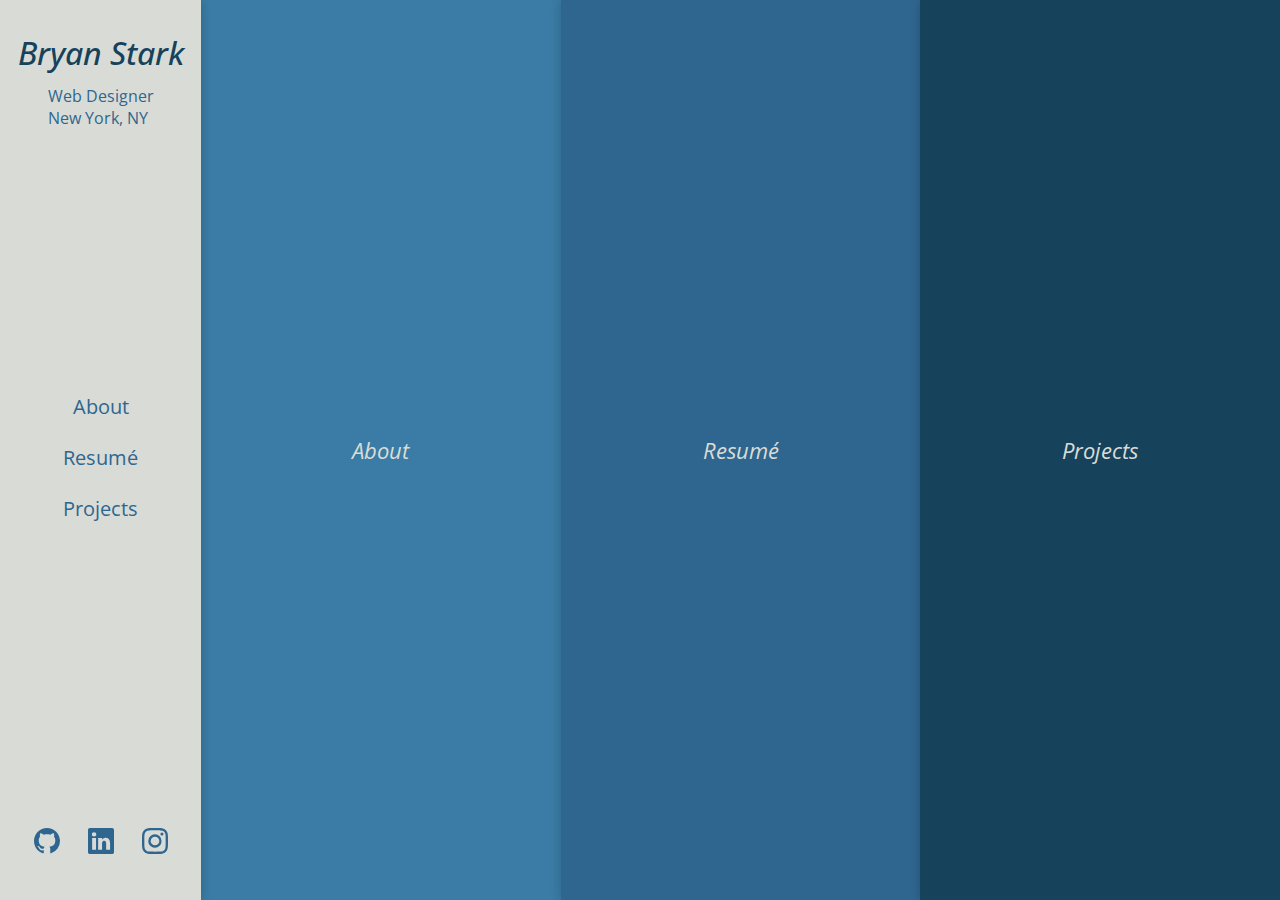
<file: index.html>
<!DOCTYPE html>
<html lang="en">
  <head>
    <meta charset="UTF-8">
    <meta http-equiv="X-UA-Compatible" content="IE=edge">
    <meta name="viewport" content="width=device-width, initial-scale=1.0">
    <title>Home</title>
    <!-- FAVICON -->
    <link rel="apple-touch-icon" sizes="180x180" href="/apple-touch-icon.png">
    <link rel="icon" type="image/png" sizes="32x32" href="/favicon-32x32.png">
    <link rel="icon" type="image/png" sizes="16x16" href="/favicon-16x16.png">
    <link rel="manifest" href="/site.webmanifest">
    <!-- GOOGLE FONTS -->
    <link rel="preconnect" href="https://fonts.googleapis.com">
    <link rel="preconnect" href="https://fonts.gstatic.com" crossorigin>
    <link href="https://fonts.googleapis.com/css2?family=Open+Sans:ital,wght@0,300;0,400;0,500;0,600;1,300;1,400;1,500;1,600&display=swap" rel="stylesheet">
    <!-- CSS STYLESHEET -->
    <link rel="stylesheet" href="style.css">
    <!-- LINEAR ICONS -->
    <script src="https://cdn.linearicons.com/free/1.0.0/svgembedder.min.js"></script>
    <!-- JQUERY -->
    <script src="https://code.jquery.com/jquery-3.7.0.min.js" integrity="sha256-2Pmvv0kuTBOenSvLm6bvfBSSHrUJ+3A7x6P5Ebd07/g=" crossorigin="anonymous"></script>
    <!-- JAVASCRIPT FILE -->
    <script src="app.js"></script>
  </head>


<body>
  <header>
    <div class="title-container">
      <div class="header-title">
        <a href="/index.html">
          <p>Bryan Stark</p>
        </a>
        <p class="mobile-subtitle">home</p>
        <div class="subtitle">
          <p class="position">Web Designer</p>
          <p class="location">New York, NY</p>
        </div>
      </div>
      <div class="mobile-menu">
        <svg xmlns="http://www.w3.org/2000/svg" width="40" height="40" fill="#16425B" class="bi bi-list" viewBox="0 0 16 16">
          <path fill-rule="evenodd" d="M2.5 12a.5.5 0 0 1 .5-.5h10a.5.5 0 0 1 0 1H3a.5.5 0 0 1-.5-.5zm0-4a.5.5 0 0 1 .5-.5h10a.5.5 0 0 1 0 1H3a.5.5 0 0 1-.5-.5zm0-4a.5.5 0 0 1 .5-.5h10a.5.5 0 0 1 0 1H3a.5.5 0 0 1-.5-.5z"/>
        </svg>
      </div>
    </div>
    <div class="navigation-menu">
      <ul class="main-links">
        <li><a href="/about.html">About</a></li>
        <li><a href="/resume.html">Resumé</a></li>
        <li><a href="/projects.html">Projects</a></li>
      </ul>
      <ul class="extra-links">
        <li>
          <a href="https://www.github.com/bryanstark1" target="_blank">
            <svg xmlns="http://www.w3.org/2000/svg" width="34" height="34" fill="#2F6690" class="bi bi-github" viewBox="0 0 16 16">
          <path d="M8 0C3.58 0 0 3.58 0 8c0 3.54 2.29 6.53 5.47 7.59.4.07.55-.17.55-.38 0-.19-.01-.82-.01-1.49-2.01.37-2.53-.49-2.69-.94-.09-.23-.48-.94-.82-1.13-.28-.15-.68-.52-.01-.53.63-.01 1.08.58 1.23.82.72 1.21 1.87.87 2.33.66.07-.52.28-.87.51-1.07-1.78-.2-3.64-.89-3.64-3.95 0-.87.31-1.59.82-2.15-.08-.2-.36-1.02.08-2.12 0 0 .67-.21 2.2.82.64-.18 1.32-.27 2-.27.68 0 1.36.09 2 .27 1.53-1.04 2.2-.82 2.2-.82.44 1.1.16 1.92.08 2.12.51.56.82 1.27.82 2.15 0 3.07-1.87 3.75-3.65 3.95.29.25.54.73.54 1.48 0 1.07-.01 1.93-.01 2.2 0 .21.15.46.55.38A8.012 8.012 0 0 0 16 8c0-4.42-3.58-8-8-8z"/>
            </svg>
          </a>
        </li>
        <li>
          <a href="https://www.linkedin.com/in/bryan-stark-61084a23b/" target="_blank">
            <svg xmlns="http://www.w3.org/2000/svg" width="34" height="34" fill="#2F6690" class="bi bi-linkedin" viewBox="0 0 16 16">
              <path d="M0 1.146C0 .513.526 0 1.175 0h13.65C15.474 0 16 .513 16 1.146v13.708c0 .633-.526 1.146-1.175 1.146H1.175C.526 16 0 15.487 0 14.854V1.146zm4.943 12.248V6.169H2.542v7.225h2.401zm-1.2-8.212c.837 0 1.358-.554 1.358-1.248-.015-.709-.52-1.248-1.342-1.248-.822 0-1.359.54-1.359 1.248 0 .694.521 1.248 1.327 1.248h.016zm4.908 8.212V9.359c0-.216.016-.432.08-.586.173-.431.568-.878 1.232-.878.869 0 1.216.662 1.216 1.634v3.865h2.401V9.25c0-2.22-1.184-3.252-2.764-3.252-1.274 0-1.845.7-2.165 1.193v.025h-.016a5.54 5.54 0 0 1 .016-.025V6.169h-2.4c.03.678 0 7.225 0 7.225h2.4z"/>
            </svg>
          </a>
        </li>
        <li>
          <a href="https://www.instagram.com/bdstark/" target="_blank">
            <svg xmlns="http://www.w3.org/2000/svg" width="34" height="34" fill="#2F6690" class="bi bi-instagram" viewBox="0 0 16 16">
              <path d="M8 0C5.829 0 5.556.01 4.703.048 3.85.088 3.269.222 2.76.42a3.917 3.917 0 0 0-1.417.923A3.927 3.927 0 0 0 .42 2.76C.222 3.268.087 3.85.048 4.7.01 5.555 0 5.827 0 8.001c0 2.172.01 2.444.048 3.297.04.852.174 1.433.372 1.942.205.526.478.972.923 1.417.444.445.89.719 1.416.923.51.198 1.09.333 1.942.372C5.555 15.99 5.827 16 8 16s2.444-.01 3.298-.048c.851-.04 1.434-.174 1.943-.372a3.916 3.916 0 0 0 1.416-.923c.445-.445.718-.891.923-1.417.197-.509.332-1.09.372-1.942C15.99 10.445 16 10.173 16 8s-.01-2.445-.048-3.299c-.04-.851-.175-1.433-.372-1.941a3.926 3.926 0 0 0-.923-1.417A3.911 3.911 0 0 0 13.24.42c-.51-.198-1.092-.333-1.943-.372C10.443.01 10.172 0 7.998 0h.003zm-.717 1.442h.718c2.136 0 2.389.007 3.232.046.78.035 1.204.166 1.486.275.373.145.64.319.92.599.28.28.453.546.598.92.11.281.24.705.275 1.485.039.843.047 1.096.047 3.231s-.008 2.389-.047 3.232c-.035.78-.166 1.203-.275 1.485a2.47 2.47 0 0 1-.599.919c-.28.28-.546.453-.92.598-.28.11-.704.24-1.485.276-.843.038-1.096.047-3.232.047s-2.39-.009-3.233-.047c-.78-.036-1.203-.166-1.485-.276a2.478 2.478 0 0 1-.92-.598 2.48 2.48 0 0 1-.6-.92c-.109-.281-.24-.705-.275-1.485-.038-.843-.046-1.096-.046-3.233 0-2.136.008-2.388.046-3.231.036-.78.166-1.204.276-1.486.145-.373.319-.64.599-.92.28-.28.546-.453.92-.598.282-.11.705-.24 1.485-.276.738-.034 1.024-.044 2.515-.045v.002zm4.988 1.328a.96.96 0 1 0 0 1.92.96.96 0 0 0 0-1.92zm-4.27 1.122a4.109 4.109 0 1 0 0 8.217 4.109 4.109 0 0 0 0-8.217zm0 1.441a2.667 2.667 0 1 1 0 5.334 2.667 2.667 0 0 1 0-5.334z"/>
            </svg>
          </a>
        </li>
      </ul>
    </div>
  </header>
  <article>
    <a class="about section" href="/about.html"><div>About</div></a>
    <a class="resume section" href="/resume.html"><div>Resumé</div></a>
    <a class="projects section" href="/projects.html"><div>Projects</div></a>
  </article>
</body>
</html>
</file>
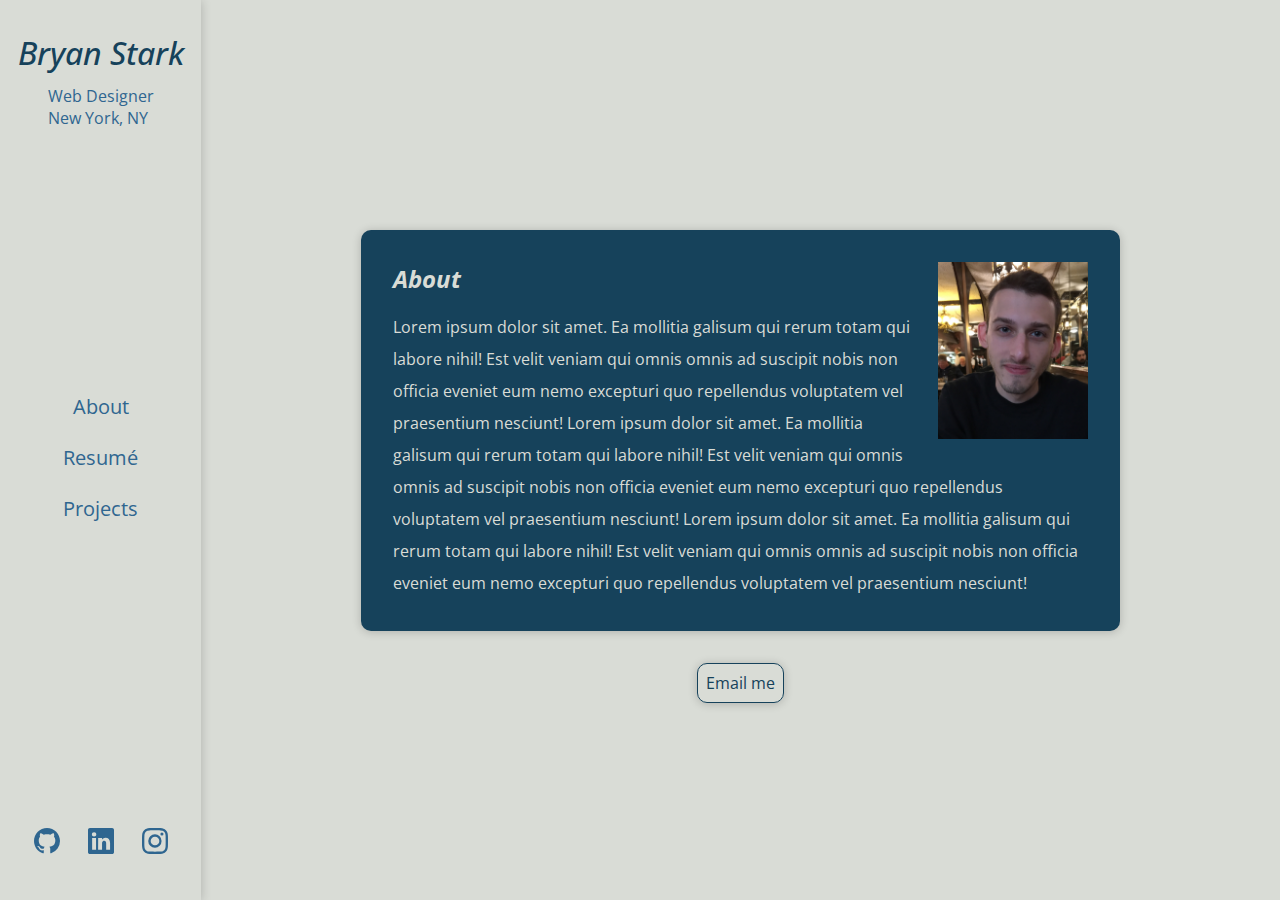
<file: about.html>
<!DOCTYPE html>
<html lang="en">
  <head>
    <meta charset="UTF-8">
    <meta http-equiv="X-UA-Compatible" content="IE=edge">
    <meta name="viewport" content="width=device-width, initial-scale=1.0">
    <title>About</title>
    <!-- FAVICON -->
    <link rel="apple-touch-icon" sizes="180x180" href="/apple-touch-icon.png">
    <link rel="icon" type="image/png" sizes="32x32" href="/favicon-32x32.png">
    <link rel="icon" type="image/png" sizes="16x16" href="/favicon-16x16.png">
    <link rel="manifest" href="/site.webmanifest">
    <!-- GOOGLE FONTS -->
    <link rel="preconnect" href="https://fonts.googleapis.com">
    <link rel="preconnect" href="https://fonts.gstatic.com" crossorigin>
    <link href="https://fonts.googleapis.com/css2?family=Open+Sans:ital,wght@0,300;0,400;0,500;0,600;1,300;1,400;1,500;1,600&display=swap" rel="stylesheet">
    <!-- CSS STYLESHEET -->
    <link rel="stylesheet" href="style.css">
    <!-- LINEAR ICONS -->
    <script src="https://cdn.linearicons.com/free/1.0.0/svgembedder.min.js"></script>
    <!-- JQUERY -->
    <script src="https://code.jquery.com/jquery-3.7.0.min.js" integrity="sha256-2Pmvv0kuTBOenSvLm6bvfBSSHrUJ+3A7x6P5Ebd07/g=" crossorigin="anonymous"></script>
    <!-- JAVASCRIPT FILE -->
    <script src="app.js"></script>
  </head>


<body>
  <header>
    <div class="title-container">
      <div class="header-title">
        <a href="/index.html">
          <p>Bryan Stark</p>
        </a>
        <p class="mobile-subtitle">about</p>
        <div class="subtitle">
          <p class="position">Web Designer</p>
          <p class="location">New York, NY</p>
        </div>
      </div>
      <div class="mobile-menu">
        <svg xmlns="http://www.w3.org/2000/svg" width="40" height="40" fill="#16425B" class="bi bi-list" viewBox="0 0 16 16">
          <path fill-rule="evenodd" d="M2.5 12a.5.5 0 0 1 .5-.5h10a.5.5 0 0 1 0 1H3a.5.5 0 0 1-.5-.5zm0-4a.5.5 0 0 1 .5-.5h10a.5.5 0 0 1 0 1H3a.5.5 0 0 1-.5-.5zm0-4a.5.5 0 0 1 .5-.5h10a.5.5 0 0 1 0 1H3a.5.5 0 0 1-.5-.5z"/>
        </svg>
      </div>
    </div>
    <div class="navigation-menu">
      <ul class="main-links">
        <li><a href="/about.html">About</a></li>
        <li><a href="/resume.html">Resumé</a></li>
        <li><a href="/projects.html">Projects</a></li>
      </ul>
      <ul class="extra-links">
        <li>
          <a href="https://www.github.com/bryanstark1" target="_blank">
            <svg xmlns="http://www.w3.org/2000/svg" width="34" height="34" fill="#2F6690" class="bi bi-github" viewBox="0 0 16 16">
          <path d="M8 0C3.58 0 0 3.58 0 8c0 3.54 2.29 6.53 5.47 7.59.4.07.55-.17.55-.38 0-.19-.01-.82-.01-1.49-2.01.37-2.53-.49-2.69-.94-.09-.23-.48-.94-.82-1.13-.28-.15-.68-.52-.01-.53.63-.01 1.08.58 1.23.82.72 1.21 1.87.87 2.33.66.07-.52.28-.87.51-1.07-1.78-.2-3.64-.89-3.64-3.95 0-.87.31-1.59.82-2.15-.08-.2-.36-1.02.08-2.12 0 0 .67-.21 2.2.82.64-.18 1.32-.27 2-.27.68 0 1.36.09 2 .27 1.53-1.04 2.2-.82 2.2-.82.44 1.1.16 1.92.08 2.12.51.56.82 1.27.82 2.15 0 3.07-1.87 3.75-3.65 3.95.29.25.54.73.54 1.48 0 1.07-.01 1.93-.01 2.2 0 .21.15.46.55.38A8.012 8.012 0 0 0 16 8c0-4.42-3.58-8-8-8z"/>
            </svg>
          </a>
        </li>
        <li>
          <a href="https://www.linkedin.com/in/bryan-stark-61084a23b/" target="_blank">
            <svg xmlns="http://www.w3.org/2000/svg" width="34" height="34" fill="#2F6690" class="bi bi-linkedin" viewBox="0 0 16 16">
              <path d="M0 1.146C0 .513.526 0 1.175 0h13.65C15.474 0 16 .513 16 1.146v13.708c0 .633-.526 1.146-1.175 1.146H1.175C.526 16 0 15.487 0 14.854V1.146zm4.943 12.248V6.169H2.542v7.225h2.401zm-1.2-8.212c.837 0 1.358-.554 1.358-1.248-.015-.709-.52-1.248-1.342-1.248-.822 0-1.359.54-1.359 1.248 0 .694.521 1.248 1.327 1.248h.016zm4.908 8.212V9.359c0-.216.016-.432.08-.586.173-.431.568-.878 1.232-.878.869 0 1.216.662 1.216 1.634v3.865h2.401V9.25c0-2.22-1.184-3.252-2.764-3.252-1.274 0-1.845.7-2.165 1.193v.025h-.016a5.54 5.54 0 0 1 .016-.025V6.169h-2.4c.03.678 0 7.225 0 7.225h2.4z"/>
            </svg>
          </a>
        </li>
        <li>
          <a href="https://www.instagram.com/bdstark/" target="_blank">
            <svg xmlns="http://www.w3.org/2000/svg" width="34" height="34" fill="#2F6690" class="bi bi-instagram" viewBox="0 0 16 16">
              <path d="M8 0C5.829 0 5.556.01 4.703.048 3.85.088 3.269.222 2.76.42a3.917 3.917 0 0 0-1.417.923A3.927 3.927 0 0 0 .42 2.76C.222 3.268.087 3.85.048 4.7.01 5.555 0 5.827 0 8.001c0 2.172.01 2.444.048 3.297.04.852.174 1.433.372 1.942.205.526.478.972.923 1.417.444.445.89.719 1.416.923.51.198 1.09.333 1.942.372C5.555 15.99 5.827 16 8 16s2.444-.01 3.298-.048c.851-.04 1.434-.174 1.943-.372a3.916 3.916 0 0 0 1.416-.923c.445-.445.718-.891.923-1.417.197-.509.332-1.09.372-1.942C15.99 10.445 16 10.173 16 8s-.01-2.445-.048-3.299c-.04-.851-.175-1.433-.372-1.941a3.926 3.926 0 0 0-.923-1.417A3.911 3.911 0 0 0 13.24.42c-.51-.198-1.092-.333-1.943-.372C10.443.01 10.172 0 7.998 0h.003zm-.717 1.442h.718c2.136 0 2.389.007 3.232.046.78.035 1.204.166 1.486.275.373.145.64.319.92.599.28.28.453.546.598.92.11.281.24.705.275 1.485.039.843.047 1.096.047 3.231s-.008 2.389-.047 3.232c-.035.78-.166 1.203-.275 1.485a2.47 2.47 0 0 1-.599.919c-.28.28-.546.453-.92.598-.28.11-.704.24-1.485.276-.843.038-1.096.047-3.232.047s-2.39-.009-3.233-.047c-.78-.036-1.203-.166-1.485-.276a2.478 2.478 0 0 1-.92-.598 2.48 2.48 0 0 1-.6-.92c-.109-.281-.24-.705-.275-1.485-.038-.843-.046-1.096-.046-3.233 0-2.136.008-2.388.046-3.231.036-.78.166-1.204.276-1.486.145-.373.319-.64.599-.92.28-.28.546-.453.92-.598.282-.11.705-.24 1.485-.276.738-.034 1.024-.044 2.515-.045v.002zm4.988 1.328a.96.96 0 1 0 0 1.92.96.96 0 0 0 0-1.92zm-4.27 1.122a4.109 4.109 0 1 0 0 8.217 4.109 4.109 0 0 0 0-8.217zm0 1.441a2.667 2.667 0 1 1 0 5.334 2.667 2.667 0 0 1 0-5.334z"/>
            </svg>
          </a>
        </li>
      </ul>
    </div>
  </header>
		<div id="modal">
			<div id="modal-textbox">
        <h1>Continue in e-mail client</h1>
				<p>Your e-mail should have opened in your default e-mail client. Please continue from there.<br><br> Hope to hear from you soon!</p>
				<a id="close" href="#">Close</a>
			</div>
		</div>
  <article class="about">
    <div class="biography">
      <div class="bio-card">
        <img src="../files/IMG_0028.JPG" alt="Bryan Stark">
        <h2>About</h2>
        <p>Lorem ipsum dolor sit amet. Ea mollitia galisum qui rerum totam qui labore nihil! Est velit veniam qui omnis omnis ad suscipit nobis non officia eveniet eum nemo excepturi quo repellendus voluptatem vel praesentium nesciunt! Lorem ipsum dolor sit amet. Ea mollitia galisum qui rerum totam qui labore nihil! Est velit veniam qui omnis omnis ad suscipit nobis non officia eveniet eum nemo excepturi quo repellendus voluptatem vel praesentium nesciunt! Lorem ipsum dolor sit amet. Ea mollitia galisum qui rerum totam qui labore nihil! Est velit veniam qui omnis omnis ad suscipit nobis non officia eveniet eum nemo excepturi quo repellendus voluptatem vel praesentium nesciunt!</p>
      </div>
      <a id='email-button' href="mailto:bryanstark92@gmail.com">Email me</a>
    </div>
  </article>
</body>
</html>
</file>
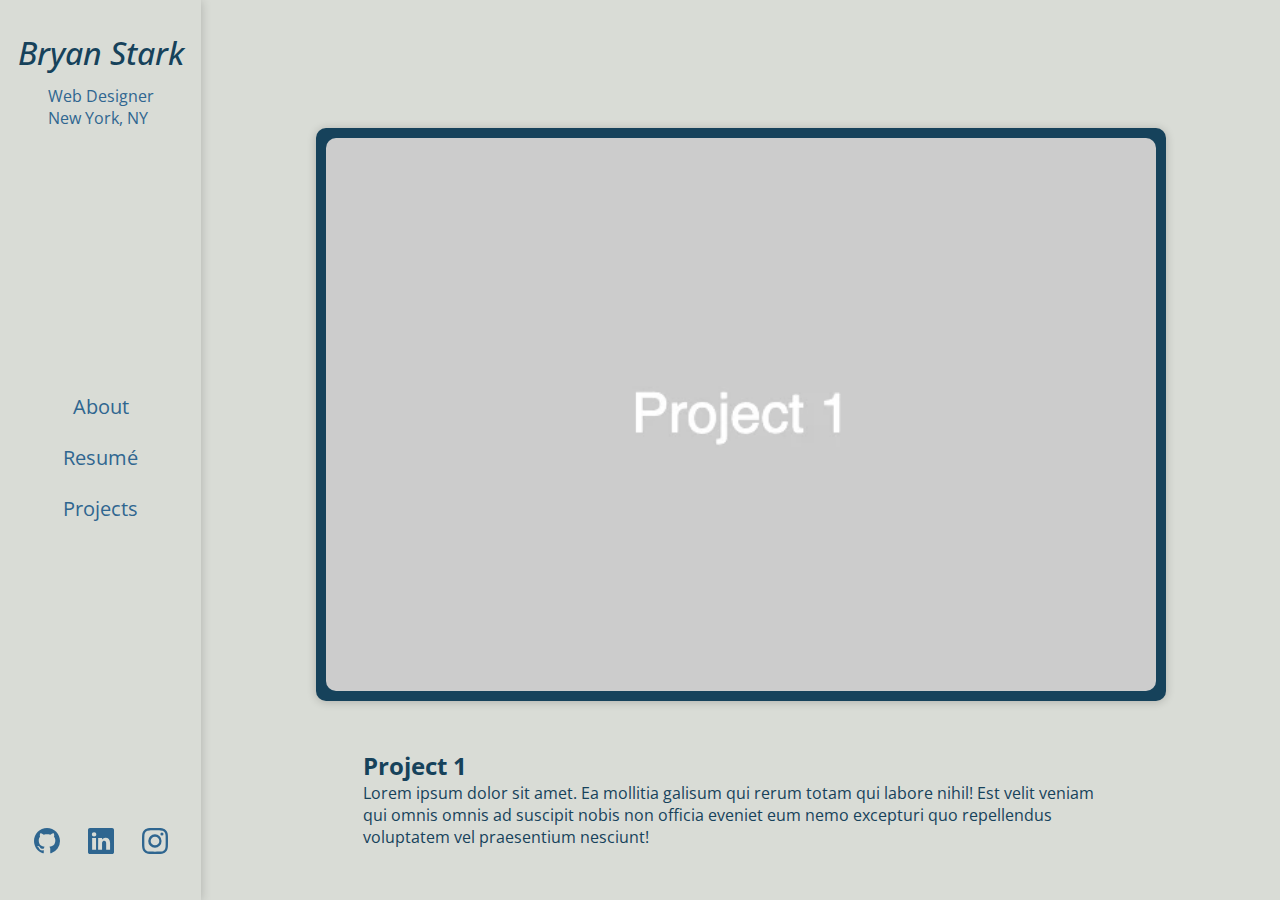
<file: projects.html>
<!DOCTYPE html>
<html lang="en">
  <head>
    <meta charset="UTF-8">
    <meta http-equiv="X-UA-Compatible" content="IE=edge">
    <meta name="viewport" content="width=device-width, initial-scale=1.0">
    <title>Projects</title>
    <!-- FAVICON -->
    <link rel="apple-touch-icon" sizes="180x180" href="/apple-touch-icon.png">
    <link rel="icon" type="image/png" sizes="32x32" href="/favicon-32x32.png">
    <link rel="icon" type="image/png" sizes="16x16" href="/favicon-16x16.png">
    <link rel="manifest" href="/site.webmanifest">
    <!-- GOOGLE FONTS -->
    <link rel="preconnect" href="https://fonts.googleapis.com">
    <link rel="preconnect" href="https://fonts.gstatic.com" crossorigin>
    <link href="https://fonts.googleapis.com/css2?family=Open+Sans:ital,wght@0,300;0,400;0,500;0,600;1,300;1,400;1,500;1,600&display=swap" rel="stylesheet">
    <!-- CSS STYLESHEET -->
    <link rel="stylesheet" href="style.css">
    <!-- LINEAR ICONS -->
    <script src="https://cdn.linearicons.com/free/1.0.0/svgembedder.min.js"></script>
    <!-- JQUERY -->
    <script src="https://code.jquery.com/jquery-3.7.0.min.js" integrity="sha256-2Pmvv0kuTBOenSvLm6bvfBSSHrUJ+3A7x6P5Ebd07/g=" crossorigin="anonymous"></script>
    <!-- JAVASCRIPT FILE -->
    <script src="app.js"></script>
  </head>


<body>
  <header>
    <div class="title-container">
      <div class="header-title">
        <a href="/index.html">
          <p>Bryan Stark</p>
        </a>
        <p class="mobile-subtitle">projects</p>
        <div class="subtitle">
          <p class="position">Web Designer</p>
          <p class="location">New York, NY</p>
        </div>
      </div>
      <div class="mobile-menu">
        <svg xmlns="http://www.w3.org/2000/svg" width="40" height="40" fill="#16425B" class="bi bi-list" viewBox="0 0 16 16">
          <path fill-rule="evenodd" d="M2.5 12a.5.5 0 0 1 .5-.5h10a.5.5 0 0 1 0 1H3a.5.5 0 0 1-.5-.5zm0-4a.5.5 0 0 1 .5-.5h10a.5.5 0 0 1 0 1H3a.5.5 0 0 1-.5-.5zm0-4a.5.5 0 0 1 .5-.5h10a.5.5 0 0 1 0 1H3a.5.5 0 0 1-.5-.5z"/>
        </svg>
      </div>
    </div>
    <div class="navigation-menu">
      <ul class="main-links">
        <li><a href="/about.html">About</a></li>
        <li><a href="/resume.html">Resumé</a></li>
        <li><a href="/projects.html">Projects</a></li>
      </ul>
      <ul class="extra-links">
        <li>
          <a href="https://www.github.com/bryanstark1" target="_blank">
            <svg xmlns="http://www.w3.org/2000/svg" width="34" height="34" fill="#2F6690" class="bi bi-github" viewBox="0 0 16 16">
          <path d="M8 0C3.58 0 0 3.58 0 8c0 3.54 2.29 6.53 5.47 7.59.4.07.55-.17.55-.38 0-.19-.01-.82-.01-1.49-2.01.37-2.53-.49-2.69-.94-.09-.23-.48-.94-.82-1.13-.28-.15-.68-.52-.01-.53.63-.01 1.08.58 1.23.82.72 1.21 1.87.87 2.33.66.07-.52.28-.87.51-1.07-1.78-.2-3.64-.89-3.64-3.95 0-.87.31-1.59.82-2.15-.08-.2-.36-1.02.08-2.12 0 0 .67-.21 2.2.82.64-.18 1.32-.27 2-.27.68 0 1.36.09 2 .27 1.53-1.04 2.2-.82 2.2-.82.44 1.1.16 1.92.08 2.12.51.56.82 1.27.82 2.15 0 3.07-1.87 3.75-3.65 3.95.29.25.54.73.54 1.48 0 1.07-.01 1.93-.01 2.2 0 .21.15.46.55.38A8.012 8.012 0 0 0 16 8c0-4.42-3.58-8-8-8z"/>
            </svg>
          </a>
        </li>
        <li>
          <a href="https://www.linkedin.com/in/bryan-stark-61084a23b/" target="_blank">
            <svg xmlns="http://www.w3.org/2000/svg" width="34" height="34" fill="#2F6690" class="bi bi-linkedin" viewBox="0 0 16 16">
              <path d="M0 1.146C0 .513.526 0 1.175 0h13.65C15.474 0 16 .513 16 1.146v13.708c0 .633-.526 1.146-1.175 1.146H1.175C.526 16 0 15.487 0 14.854V1.146zm4.943 12.248V6.169H2.542v7.225h2.401zm-1.2-8.212c.837 0 1.358-.554 1.358-1.248-.015-.709-.52-1.248-1.342-1.248-.822 0-1.359.54-1.359 1.248 0 .694.521 1.248 1.327 1.248h.016zm4.908 8.212V9.359c0-.216.016-.432.08-.586.173-.431.568-.878 1.232-.878.869 0 1.216.662 1.216 1.634v3.865h2.401V9.25c0-2.22-1.184-3.252-2.764-3.252-1.274 0-1.845.7-2.165 1.193v.025h-.016a5.54 5.54 0 0 1 .016-.025V6.169h-2.4c.03.678 0 7.225 0 7.225h2.4z"/>
            </svg>
          </a>
        </li>
        <li>
          <a href="https://www.instagram.com/bdstark/" target="_blank">
            <svg xmlns="http://www.w3.org/2000/svg" width="34" height="34" fill="#2F6690" class="bi bi-instagram" viewBox="0 0 16 16">
              <path d="M8 0C5.829 0 5.556.01 4.703.048 3.85.088 3.269.222 2.76.42a3.917 3.917 0 0 0-1.417.923A3.927 3.927 0 0 0 .42 2.76C.222 3.268.087 3.85.048 4.7.01 5.555 0 5.827 0 8.001c0 2.172.01 2.444.048 3.297.04.852.174 1.433.372 1.942.205.526.478.972.923 1.417.444.445.89.719 1.416.923.51.198 1.09.333 1.942.372C5.555 15.99 5.827 16 8 16s2.444-.01 3.298-.048c.851-.04 1.434-.174 1.943-.372a3.916 3.916 0 0 0 1.416-.923c.445-.445.718-.891.923-1.417.197-.509.332-1.09.372-1.942C15.99 10.445 16 10.173 16 8s-.01-2.445-.048-3.299c-.04-.851-.175-1.433-.372-1.941a3.926 3.926 0 0 0-.923-1.417A3.911 3.911 0 0 0 13.24.42c-.51-.198-1.092-.333-1.943-.372C10.443.01 10.172 0 7.998 0h.003zm-.717 1.442h.718c2.136 0 2.389.007 3.232.046.78.035 1.204.166 1.486.275.373.145.64.319.92.599.28.28.453.546.598.92.11.281.24.705.275 1.485.039.843.047 1.096.047 3.231s-.008 2.389-.047 3.232c-.035.78-.166 1.203-.275 1.485a2.47 2.47 0 0 1-.599.919c-.28.28-.546.453-.92.598-.28.11-.704.24-1.485.276-.843.038-1.096.047-3.232.047s-2.39-.009-3.233-.047c-.78-.036-1.203-.166-1.485-.276a2.478 2.478 0 0 1-.92-.598 2.48 2.48 0 0 1-.6-.92c-.109-.281-.24-.705-.275-1.485-.038-.843-.046-1.096-.046-3.233 0-2.136.008-2.388.046-3.231.036-.78.166-1.204.276-1.486.145-.373.319-.64.599-.92.28-.28.546-.453.92-.598.282-.11.705-.24 1.485-.276.738-.034 1.024-.044 2.515-.045v.002zm4.988 1.328a.96.96 0 1 0 0 1.92.96.96 0 0 0 0-1.92zm-4.27 1.122a4.109 4.109 0 1 0 0 8.217 4.109 4.109 0 0 0 0-8.217zm0 1.441a2.667 2.667 0 1 1 0 5.334 2.667 2.667 0 0 1 0-5.334z"/>
            </svg>
          </a>
        </li>
      </ul>
    </div>
  </header>
  <article class="projects">
    <div class="carousel-container">
      <div class="carousel-button previous">
        <svg class="lnr lnr-chevron-left"><use xlink:href="#lnr-chevron-left"></use></svg>
      </div>
      <div class="carousel-images">
        <img src="/files/project1.webp" alt="Project 1">
        <img src="/files/project2.webp" alt="Project 2">
        <img src="/files/project3.webp" alt="Project 3">
      </div>
      <div class="carousel-button next">
        <svg class="lnr lnr-chevron-right"><use xlink:href="#lnr-chevron-right"></use></svg>
      </div>
    </div>
    <div class="carousel-text">
      <div class="card">
        <h2>Project 1</h2>
        <p>Lorem ipsum dolor sit amet. Ea mollitia galisum qui rerum totam qui labore nihil! Est velit veniam qui omnis omnis ad suscipit nobis non officia eveniet eum nemo excepturi quo repellendus voluptatem vel praesentium nesciunt!</p>
      </div>
      <div class="card">
        <h2>Project 2</h2>
        <p>Lorem ipsum dolor sit amet. Ea mollitia galisum qui rerum totam qui labore nihil! Est velit veniam qui omnis omnis ad suscipit nobis non officia eveniet eum nemo excepturi quo repellendus voluptatem vel praesentium nesciunt! Lorem ipsum dolor sit amet. Ea mollitia galisum qui rerum totam qui labore nihil! Est velit veniam qui omnis omnis ad suscipit nobis non officia eveniet eum nemo excepturi quo repellendus voluptatem vel praesentium nesciunt!</p>
      </div>
      <div class="card">
        <h2>Project 3</h2>
        <p>Lorem ipsum dolor sit amet. Ea mollitia galisum qui rerum totam qui labore nihil! Est velit veniam qui omnis omnis ad suscipit nobis non officia eveniet eum nemo excepturi quo repellendus voluptatem vel praesentium nesciunt! Lorem ipsum dolor sit amet. Ea mollitia galisum qui rerum</p>
      </div>
    </div>
  </article>
</body>
</html>
</file>
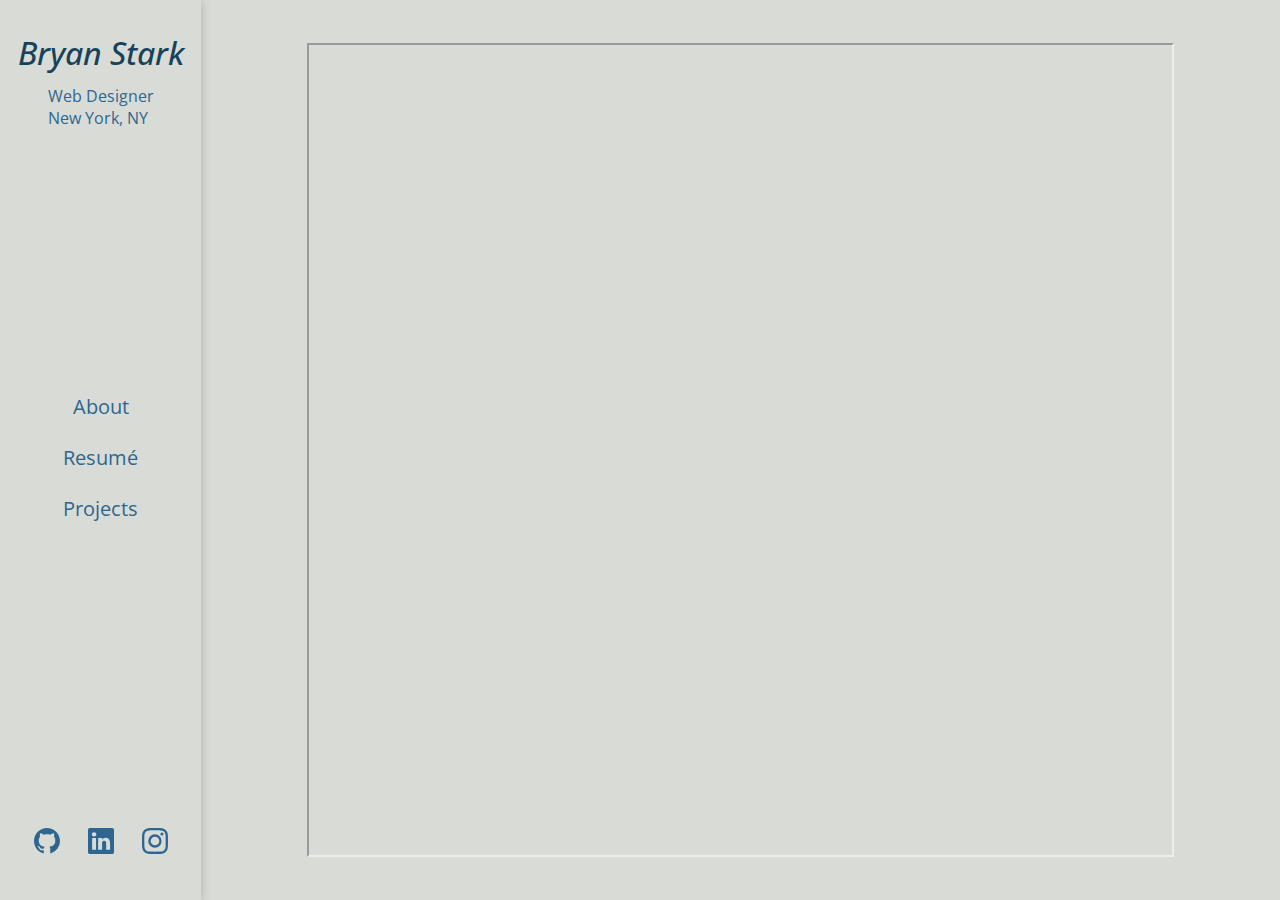
<file: resume.html>
<!DOCTYPE html>
<html lang="en">
  <head>
    <meta charset="UTF-8">
    <meta http-equiv="X-UA-Compatible" content="IE=edge">
    <meta name="viewport" content="width=device-width, initial-scale=1.0">
    <title>Resumé</title>
    <!-- FAVICON -->
    <link rel="apple-touch-icon" sizes="180x180" href="/apple-touch-icon.png">
    <link rel="icon" type="image/png" sizes="32x32" href="/favicon-32x32.png">
    <link rel="icon" type="image/png" sizes="16x16" href="/favicon-16x16.png">
    <link rel="manifest" href="/site.webmanifest">
    <!-- GOOGLE FONTS -->
    <link rel="preconnect" href="https://fonts.googleapis.com">
    <link rel="preconnect" href="https://fonts.gstatic.com" crossorigin>
    <link href="https://fonts.googleapis.com/css2?family=Open+Sans:ital,wght@0,300;0,400;0,500;0,600;1,300;1,400;1,500;1,600&display=swap" rel="stylesheet">
    <!-- CSS STYLESHEET -->
    <link rel="stylesheet" href="style.css">
    <!-- LINEAR ICONS -->
    <script src="https://cdn.linearicons.com/free/1.0.0/svgembedder.min.js"></script>
    <!-- JQUERY -->
    <script src="https://code.jquery.com/jquery-3.7.0.min.js" integrity="sha256-2Pmvv0kuTBOenSvLm6bvfBSSHrUJ+3A7x6P5Ebd07/g=" crossorigin="anonymous"></script>
    <!-- JAVASCRIPT FILE -->
    <script src="app.js"></script>
  </head>


<body>
  <header>
    <div class="title-container">
      <div class="header-title">
        <a href="/index.html">
          <p>Bryan Stark</p>
        </a>
        <p class="mobile-subtitle">resumé</p>
        <div class="subtitle">
          <p class="position">Web Designer</p>
          <p class="location">New York, NY</p>
        </div>
      </div>
      <div class="mobile-menu">
        <svg xmlns="http://www.w3.org/2000/svg" width="40" height="40" fill="#16425B" class="bi bi-list" viewBox="0 0 16 16">
          <path fill-rule="evenodd" d="M2.5 12a.5.5 0 0 1 .5-.5h10a.5.5 0 0 1 0 1H3a.5.5 0 0 1-.5-.5zm0-4a.5.5 0 0 1 .5-.5h10a.5.5 0 0 1 0 1H3a.5.5 0 0 1-.5-.5zm0-4a.5.5 0 0 1 .5-.5h10a.5.5 0 0 1 0 1H3a.5.5 0 0 1-.5-.5z"/>
        </svg>
      </div>
    </div>
    <div class="navigation-menu">
      <ul class="main-links">
        <li><a href="/about.html">About</a></li>
        <li><a href="/resume.html">Resumé</a></li>
        <li><a href="/projects.html">Projects</a></li>
      </ul>
      <ul class="extra-links">
        <li>
          <a href="https://www.github.com/bryanstark1" target="_blank">
            <svg xmlns="http://www.w3.org/2000/svg" width="34" height="34" fill="#2F6690" class="bi bi-github" viewBox="0 0 16 16">
          <path d="M8 0C3.58 0 0 3.58 0 8c0 3.54 2.29 6.53 5.47 7.59.4.07.55-.17.55-.38 0-.19-.01-.82-.01-1.49-2.01.37-2.53-.49-2.69-.94-.09-.23-.48-.94-.82-1.13-.28-.15-.68-.52-.01-.53.63-.01 1.08.58 1.23.82.72 1.21 1.87.87 2.33.66.07-.52.28-.87.51-1.07-1.78-.2-3.64-.89-3.64-3.95 0-.87.31-1.59.82-2.15-.08-.2-.36-1.02.08-2.12 0 0 .67-.21 2.2.82.64-.18 1.32-.27 2-.27.68 0 1.36.09 2 .27 1.53-1.04 2.2-.82 2.2-.82.44 1.1.16 1.92.08 2.12.51.56.82 1.27.82 2.15 0 3.07-1.87 3.75-3.65 3.95.29.25.54.73.54 1.48 0 1.07-.01 1.93-.01 2.2 0 .21.15.46.55.38A8.012 8.012 0 0 0 16 8c0-4.42-3.58-8-8-8z"/>
            </svg>
          </a>
        </li>
        <li>
          <a href="https://www.linkedin.com/in/bryan-stark-61084a23b/" target="_blank">
            <svg xmlns="http://www.w3.org/2000/svg" width="34" height="34" fill="#2F6690" class="bi bi-linkedin" viewBox="0 0 16 16">
              <path d="M0 1.146C0 .513.526 0 1.175 0h13.65C15.474 0 16 .513 16 1.146v13.708c0 .633-.526 1.146-1.175 1.146H1.175C.526 16 0 15.487 0 14.854V1.146zm4.943 12.248V6.169H2.542v7.225h2.401zm-1.2-8.212c.837 0 1.358-.554 1.358-1.248-.015-.709-.52-1.248-1.342-1.248-.822 0-1.359.54-1.359 1.248 0 .694.521 1.248 1.327 1.248h.016zm4.908 8.212V9.359c0-.216.016-.432.08-.586.173-.431.568-.878 1.232-.878.869 0 1.216.662 1.216 1.634v3.865h2.401V9.25c0-2.22-1.184-3.252-2.764-3.252-1.274 0-1.845.7-2.165 1.193v.025h-.016a5.54 5.54 0 0 1 .016-.025V6.169h-2.4c.03.678 0 7.225 0 7.225h2.4z"/>
            </svg>
          </a>
        </li>
        <li>
          <a href="https://www.instagram.com/bdstark/" target="_blank">
            <svg xmlns="http://www.w3.org/2000/svg" width="34" height="34" fill="#2F6690" class="bi bi-instagram" viewBox="0 0 16 16">
              <path d="M8 0C5.829 0 5.556.01 4.703.048 3.85.088 3.269.222 2.76.42a3.917 3.917 0 0 0-1.417.923A3.927 3.927 0 0 0 .42 2.76C.222 3.268.087 3.85.048 4.7.01 5.555 0 5.827 0 8.001c0 2.172.01 2.444.048 3.297.04.852.174 1.433.372 1.942.205.526.478.972.923 1.417.444.445.89.719 1.416.923.51.198 1.09.333 1.942.372C5.555 15.99 5.827 16 8 16s2.444-.01 3.298-.048c.851-.04 1.434-.174 1.943-.372a3.916 3.916 0 0 0 1.416-.923c.445-.445.718-.891.923-1.417.197-.509.332-1.09.372-1.942C15.99 10.445 16 10.173 16 8s-.01-2.445-.048-3.299c-.04-.851-.175-1.433-.372-1.941a3.926 3.926 0 0 0-.923-1.417A3.911 3.911 0 0 0 13.24.42c-.51-.198-1.092-.333-1.943-.372C10.443.01 10.172 0 7.998 0h.003zm-.717 1.442h.718c2.136 0 2.389.007 3.232.046.78.035 1.204.166 1.486.275.373.145.64.319.92.599.28.28.453.546.598.92.11.281.24.705.275 1.485.039.843.047 1.096.047 3.231s-.008 2.389-.047 3.232c-.035.78-.166 1.203-.275 1.485a2.47 2.47 0 0 1-.599.919c-.28.28-.546.453-.92.598-.28.11-.704.24-1.485.276-.843.038-1.096.047-3.232.047s-2.39-.009-3.233-.047c-.78-.036-1.203-.166-1.485-.276a2.478 2.478 0 0 1-.92-.598 2.48 2.48 0 0 1-.6-.92c-.109-.281-.24-.705-.275-1.485-.038-.843-.046-1.096-.046-3.233 0-2.136.008-2.388.046-3.231.036-.78.166-1.204.276-1.486.145-.373.319-.64.599-.92.28-.28.546-.453.92-.598.282-.11.705-.24 1.485-.276.738-.034 1.024-.044 2.515-.045v.002zm4.988 1.328a.96.96 0 1 0 0 1.92.96.96 0 0 0 0-1.92zm-4.27 1.122a4.109 4.109 0 1 0 0 8.217 4.109 4.109 0 0 0 0-8.217zm0 1.441a2.667 2.667 0 1 1 0 5.334 2.667 2.667 0 0 1 0-5.334z"/>
            </svg>
          </a>
        </li>
      </ul>
    </div>
  </header>
  <article>
    <iframe src="/files/Bryan Stark-resume-2022.pdf" width="80%" height="700"></iframe>
  </article>
</body>
</html>
</file>
<file: style.css>
/* 
COLORS
Lapis Lauzuli = #2F6690
Cerulean = #3A7CA5
Platinum = #D9DCD6
Indigo Dye = #16425B
Sky Blue = #81C3D7
https://coolors.co/2f6690-3a7ca5-d9dcd6-16425b-81c3d7
*/


* {
  margin: 0;
  font-family: 'Open Sans', sans-serif;
  color: #16425B;
}

html {
  height: 100%;
}

body {
  display: flex;
  flex-direction: column;
  min-height: 100%;
  background-color: #D9DCD6;
}

.dim {
  opacity: .4;
}

/* ========== HEADER START ========== */
header {
  z-index: 1;
  position: absolute;
  width: 100%;
}

.title-container {
  position: relative;
  display: flex;
  justify-content: space-between;
  align-items: center;
  background-color: #D9DCD6;
  height: 6rem;
  box-shadow: 0px 1px 10px 0px rgba(0,0,0,.2);
}

.header-title {
  display: flex;
  align-items: baseline;
  font-size: 2em;
  margin-left: 1rem;
  gap: .35em;
}

.header-title > a {
  text-decoration: none;
  font-weight: 500;
  font-style: italic;
}

.subtitle {
  display: none;
}

.mobile-subtitle {
  font-weight: 300;
  font-size: 1.5rem;
  font-style: italic;
  color: #2F6690;
}

.mobile-menu {
  margin-right: 20px;
  margin-top: 0.4rem;
}

.navigation-menu {
  display: none;
  background-color: #D9DCD6;
  box-shadow: 0px 1px 10px 0px rgba(0,0,0,.2);
}

ul {
  display: flex;
  list-style: none;
  padding: 0;
}

.main-links {
  flex-direction: column;
  margin-bottom: 1.5rem;
}

.extra-links {
  justify-content: space-evenly;
  gap: 2rem;
  padding-bottom: 1.5rem;
}

.main-links>li {
  display: flex;
  justify-content: center;
  text-align: center;
  border-bottom: 1px solid rgba(113, 106, 92, .2); /* Variation of #716A5C to reduce opacity of border*/
}

.main-links>li:nth-of-type(3) {
  border-bottom: none;
}

.main-links>li>a {
  display: flex;
  flex-grow: 1;
  justify-content: center;
  padding-top: 1.5rem;
  padding-bottom: 1.5rem;
}

li > a {
  text-decoration: none;
  color: #2F6690;
  font-size: 1.25rem;
  font-weight: 400;
}
/* ========== HEADER END ========== */



/* ========== HOME PAGE START ========== */
article {
  z-index: 0;
  display: flex;
  flex-grow: 1;
  flex-direction: column;
  justify-content: space-around;
  align-items: center;
  position: relative;
  margin-top: 96px;
}

article > a.section {
  display: flex;
  flex-grow: 1;
  width: 100%;
  align-items: center;
  text-align: center;
  text-decoration: none;
  box-shadow: 0px 1px 10px 0px rgba(0,0,0,.2);
}

article > a.section.about {
  background-color: #3A7CA5;
}

article > a.section.resume {
  background-color: #2F6690;
}

article > a.section.projects {
  background-color: #16425B;
}

article > a.section > div {
  display: flex;
  flex-grow: 1;
  align-items: center;
  justify-content: center;
  font-style: italic;
  font-size: 1.35rem;
  color: #D9DCD6;
}
/* ========== HOME PAGE END ========== */



/* ========== PROJECTS PAGE START ========== */
article.projects {
  flex-direction: column;
  justify-content: flex-start;
  margin-top: 25%;
  gap: 3rem;
}

/* ========== CAROUSEL START ========== */
.carousel-container {
	width: 100%;
	display: flex;
	justify-content: center;
  margin-top: 5rem;
}

.carousel-images {
	width: 85%;
	background: #16425B;
	padding: 10px;
	border-radius: 10px;
	box-sizing: border-box;
  box-shadow: 0px 1px 10px 0px rgba(0,0,0,.2);
}

.carousel-images img,
.carousel-text .card {
	width: 100%;
	border-radius: 10px;
	display: none;
  color: #D9DCD6;
}

.carousel-images img:first-of-type,
.carousel-text .card:first-of-type {
  display: block;
}

.carousel-button {
	align-self: center;
	padding: 10px;
	border-radius: 50%;
	text-align: center;
}
.carousel-button > svg {
  height: 36px;
  width: 36px;
}

.carousel-button > svg:hover {
  opacity: .5;
}

.carousel-button:hover {
	cursor: pointer;
	color: white;
}

.carousel-text {
  margin: 0 15%;
}
/* ========== CAROUSEL END ========== */

/* ========== PROJECTS PAGE END ========== */



/* ========== ABOUT PAGE START ========== */
article.about {
justify-content: center;
}

.biography {
  display: flex;
  flex-direction: column;
  align-items: center;
}

.bio-card {
  margin: 2rem 2rem 0 2rem;
  background-color: #16425B;
  padding: 2rem;
  border-radius: 10px;
  box-shadow: 0px 1px 10px 0px rgba(0,0,0,.2);
}

.bio-card > img {
  float: right;
  width: 150px;
  margin-left: 1rem;
}

.bio-card > h2 {
  display: none;
}

.bio-card > p {
  line-height: 2rem;
  color: #D9DCD6;
}

.biography > a {
  width: fit-content;
  margin-top: 2rem;
  padding: .5rem;
  border: 1px solid #16425B;
  border-radius: 10px;
  text-decoration: none;
  box-shadow: 0px 1px 10px 0px rgba(0,0,0,.2);
}

/* ========== MODAL START ========== */
#modal {
	z-index: 2;
	display: none;
  align-items: center;
  justify-content: center;
	background-color: rgba(0,0,0,0.5);
	position: fixed;
	top: 0;
	left: 0;
	height: 100%;
	width: 100%;
}

#modal-textbox {
  display: flex;
  flex-direction: column;
  justify-content: center;
  align-items: center;
	background-color: #16425B;
  padding: 2rem;
	width: 550px;
	border-radius: 10px;
  box-shadow: 0px 1px 10px 0px rgba(0,0,0,.2);
}

#modal-textbox > h1,
#modal-textbox > p,
#modal-textbox > a {
  color: #D9DCD6;
  text-align: center;
}

#modal-textbox > h1 {
  margin: 1rem;
}

#close {
  margin-top: 3rem;
  text-decoration: none;
  border: 1px solid #D9DCD6;
  border-radius: 10px;
  padding: .5rem;
}
/* ========== MODAL END ========== */

/* ========== ABOUT PAGE END ========== */





/* 

DESKTOP/LANDSCAPE TABLET MEDIA QUERY

https://www.w3schools.com/howto/howto_css_media_query_breakpoints.asp

*/

@media only screen and (min-width: 768px) {

  body {
    flex-direction: row;
  }

  /* ========== HEADER START========== */
  header {
    position: static;
    flex-direction: column;
    flex-grow: unset;
    justify-content: space-between;
    min-width: 201px;
    max-width: 201px;
    color: #16425B;
    background-color: #D9DCD6;
    display: flex;
    box-shadow: 0px 1px 10px 0px rgba(0,0,0,.2);
  }

  .title-container {
    box-shadow: none;
    flex-grow: unset;
    margin: 15px;
  }

  .header-title {
    margin: auto;
    flex-direction: column;
    margin-top: 1rem;
    align-items: center;
  }

  .mobile-subtitle {
    display: none;
  }

  .subtitle {
    display: flex;
    flex-direction: column;
  }

  .subtitle>p {
    font-size: 1rem;
    color: #2F6690;
  }

  .mobile-menu {
    display: none;
  }

  .navigation-menu {
    display: flex;
    flex-direction: column;
    align-items: center;
    margin-bottom: auto;
    margin-top: auto;
    box-shadow: none;
  }

  .main-links {
    margin-bottom: 7rem;
  }

  .extra-links {
    position: absolute;
    bottom: 0;
    gap: 1.75rem;
    margin-bottom: 1rem
  }

  .main-links>li {
    border-bottom: none;
  }

  .main-links>li>a {
    padding-top: .75rem;
    padding-bottom: .75rem;
  }

  a:hover,
  article > a.section:hover {
    opacity: .6;
  }

  svg {
    width: 26px;
    height: 26px;
  }
  /* ========== HEADER END ========= */



  /* ========== HOME PAGE START ========== */
  article {
    flex-direction: row;
    margin: 0
  }

  article > a {
    height: 100%;
  }

  article > a > div {
    height: 100%;
  }
/* ========== HOME PAGE END ========== */



/* ========== ABOUT PAGE START ========== */
article.about {
  margin: 0 10%;
}

.bio-card > h2 {
  display: block;
  margin-bottom: 1rem;
  color: #D9DCD6;
  font-style: italic;
}
/* ========== ABOUT PAGE END ========== */


/* ========== RESUME PAGE START ========== */
iframe {
  height: 90%;
}
/* ========== RESUME PAGE END ========== */

/* ========== PROJECTS PAGE START ========= */
article.projects {
  margin-top: 10%;
}

.carousel-container {
  margin-top: 0;
  max-width: 1000px;
}
/* ========== PROJECTS PAGE END ========= */
}
</file>
